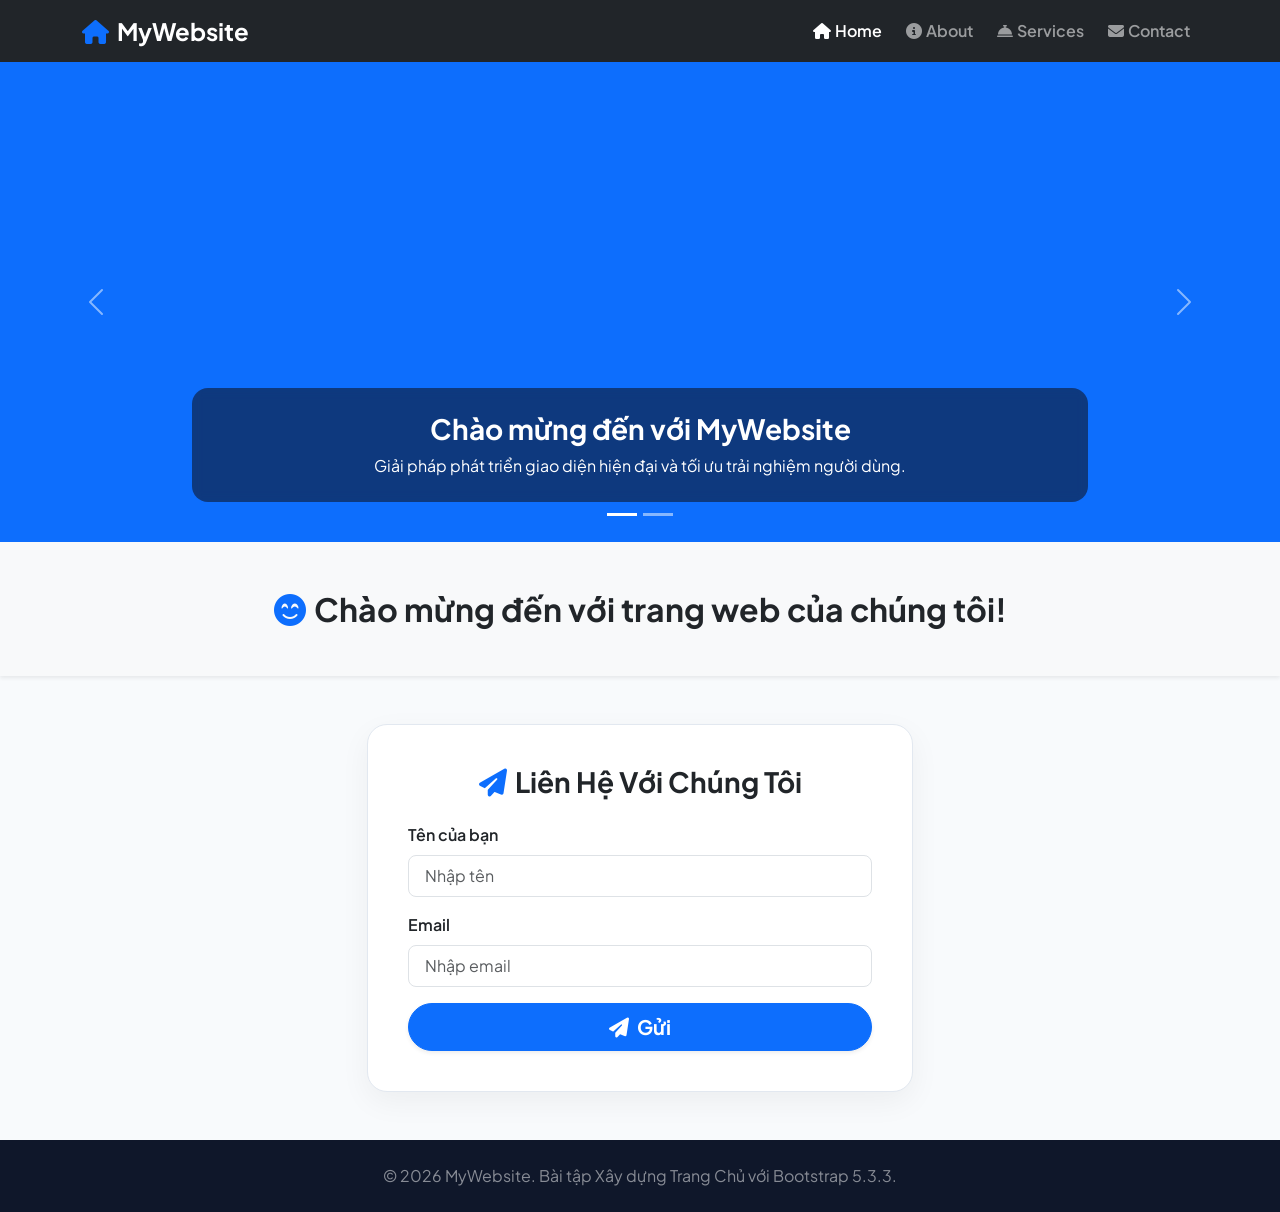
<file: index.html>
<!DOCTYPE html>
<html lang="vi">
<head>
    <meta charset="UTF-8">
    <meta name="viewport" content="width=device-width, initial-scale=1.0">
    <title>Trang Chủ - MyWebsite</title>
    <!-- Bước 1: Cài đặt Bootstrap 5.3.3 và Font Awesome 6.5.2 -->
    <link href="https://cdn.jsdelivr.net/npm/bootstrap@5.3.3/dist/css/bootstrap.min.css" rel="stylesheet">
    <link rel="stylesheet" href="https://cdnjs.cloudflare.com/ajax/libs/font-awesome/6.5.2/css/all.min.css">
    <!-- Google Fonts -->
    <link rel="preconnect" href="https://fonts.googleapis.com">
    <link rel="preconnect" href="https://fonts.gstatic.com" crossorigin>
    <link href="https://fonts.googleapis.com/css2?family=Plus+Jakarta+Sans:wght@300;400;500;600;700;800&display=swap" rel="stylesheet">
    <style>
        body {
            font-family: 'Plus Jakarta Sans', sans-serif;
            color: #334155;
            background-color: #f8fafc;
        }

        .carousel-item img {
            height: 480px;
            object-fit: cover;
        }

        .carousel-caption {
            background: rgba(15, 23, 42, 0.6);
            backdrop-filter: blur(5px);
            border-radius: 1rem;
            padding: 1.5rem;
            bottom: 2.5rem;
        }

        .card-custom {
            border: 1px solid #e2e8f0;
            border-radius: 1.25rem;
            box-shadow: 0 10px 30px rgba(0, 0, 0, 0.05);
        }

        footer {
            background-color: #0f172a;
            color: #94a3b8;
        }
    </style>
</head>
<body>

    <!-- Bước 2: Tạo Navbar với Font Awesome -->
    <nav class="navbar navbar-expand-lg navbar-dark bg-dark sticky-top">
        <div class="container">
            <a class="navbar-brand fw-bold fs-4" href="#"><i class="fas fa-home me-2 text-primary"></i>MyWebsite</a>
            <button class="navbar-toggler border-0" type="button" data-bs-toggle="collapse" data-bs-target="#navbarNav">
                <span class="navbar-toggler-icon"></span>
            </button>
            <div class="collapse navbar-collapse" id="navbarNav">
                <ul class="navbar-nav ms-auto gap-2 fw-semibold">
                    <li class="nav-item"><a class="nav-link active" href="#"><i class="fas fa-house me-1"></i>Home</a></li>
                    <li class="nav-item"><a class="nav-link" href="#about"><i class="fas fa-info-circle me-1"></i>About</a></li>
                    <li class="nav-item"><a class="nav-link" href="#services"><i class="fas fa-concierge-bell me-1"></i>Services</a></li>
                    <li class="nav-item"><a class="nav-link" href="#contact"><i class="fas fa-envelope me-1"></i>Contact</a></li>
                </ul>
            </div>
        </div>
    </nav>

    <!-- Bước 3: Tạo Hero Section với Carousel -->
    <div id="heroCarousel" class="carousel slide" data-bs-ride="carousel">
        <div class="carousel-indicators">
            <button type="button" data-bs-target="#heroCarousel" data-bs-slide-to="0" class="active" aria-current="true" aria-label="Slide 1"></button>
            <button type="button" data-bs-target="#heroCarousel" data-bs-slide-to="1" aria-label="Slide 2"></button>
        </div>
        <div class="carousel-inner">
            <div class="carousel-item active">
                <img src="image1.jpg" class="d-block w-100" alt="Slide 1">
                <div class="carousel-caption d-none d-md-block">
                    <h3 class="fw-bold text-white mb-2">Chào mừng đến với MyWebsite</h3>
                    <p class="mb-0">Giải pháp phát triển giao diện hiện đại và tối ưu trải nghiệm người dùng.</p>
                </div>
            </div>
            <div class="carousel-item">
                <img src="image2.jpg" class="d-block w-100" alt="Slide 2">
                <div class="carousel-caption d-none d-md-block">
                    <h3 class="fw-bold text-white mb-2">Công Nghệ & Đổi Mới</h3>
                    <p class="mb-0">Ứng dụng Bootstrap 5.3.3 và Flexbox trong xây dựng layout chuyên nghiệp.</p>
                </div>
            </div>
        </div>
        <button class="carousel-control-prev" type="button" data-bs-target="#heroCarousel" data-bs-slide="prev">
            <span class="carousel-control-prev-icon" aria-hidden="true"></span>
            <span class="visually-hidden">Previous</span>
        </button>
        <button class="carousel-control-next" type="button" data-bs-target="#heroCarousel" data-bs-slide="next">
            <span class="carousel-control-next-icon" aria-hidden="true"></span>
            <span class="visually-hidden">Next</span>
        </button>
    </div>

    <!-- Bước 4: Thêm Section với Flexbox -->
    <div class="d-flex justify-content-center align-items-center bg-light py-5 shadow-sm">
        <h2 class="fw-bold text-dark text-center mb-0 px-3">
            <i class="fas fa-smile-beam text-primary me-2"></i>Chào mừng đến với trang web của chúng tôi!
        </h2>
    </div>

    <!-- Bước 5: Tạo Contact Form với Bootstrap Form -->
    <section class="container my-5" id="contact">
        <div class="row justify-content-center">
            <div class="col-12 col-md-8 col-lg-6">
                <div class="card card-custom p-3 p-md-4 bg-white">
                    <div class="card-body">
                        <h3 class="fw-bold text-center mb-4 text-dark">
                            <i class="fas fa-paper-plane me-2 text-primary"></i>Liên Hệ Với Chúng Tôi
                        </h3>
                        <form>
                            <div class="mb-3">
                                <label for="name" class="form-label fw-semibold">Tên của bạn</label>
                                <input type="text" class="form-control form-control-lg fs-6" id="name" placeholder="Nhập tên">
                            </div>
                            <div class="mb-3">
                                <label for="email" class="form-label fw-semibold">Email</label>
                                <input type="email" class="form-control form-control-lg fs-6" id="email" placeholder="Nhập email">
                            </div>
                            <button type="submit" class="btn btn-primary btn-lg w-100 fw-bold rounded-pill shadow-sm">
                                <i class="fas fa-paper-plane me-2"></i>Gửi
                            </button>
                        </form>
                    </div>
                </div>
            </div>
        </div>
    </section>

    <!-- Footer -->
    <footer class="text-center py-4 mt-auto">
        <div class="container">
            <p class="mb-0 text-white-50">&copy; 2026 MyWebsite. Bài tập Xây dựng Trang Chủ với Bootstrap 5.3.3.</p>
        </div>
    </footer>

    <!-- Bước 1: JavaScript của Bootstrap 5.3.3 -->
    <script src="https://cdn.jsdelivr.net/npm/bootstrap@5.3.3/dist/js/bootstrap.bundle.min.js"></script>
</body>
</html>
</file>
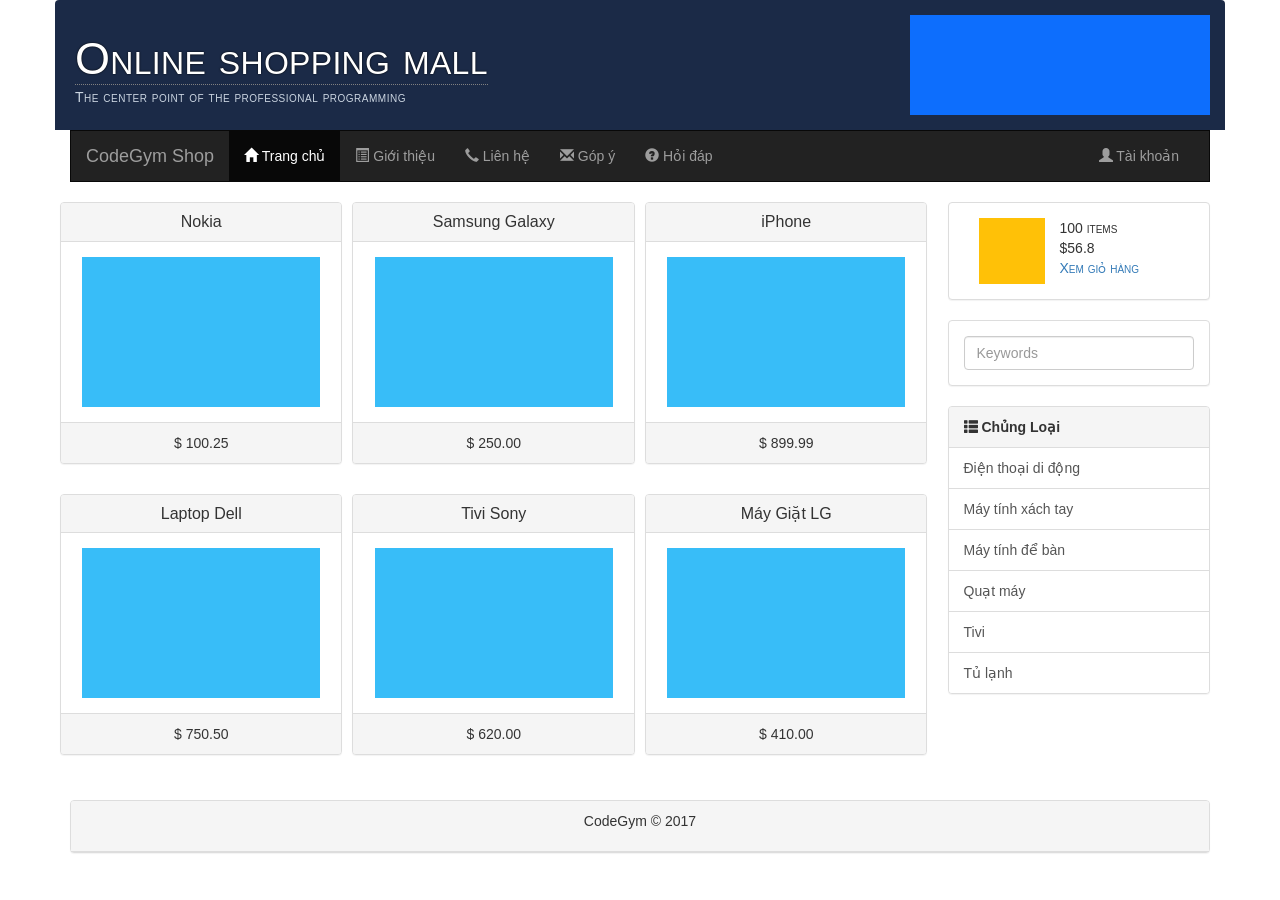
<file: layout.html>
<!DOCTYPE html>
<html lang="en">
<head>
    <meta charset="UTF-8">
    <meta name="viewport" content="width=device-width, initial-scale=1">
    <!-- Bootstrap 3.3.7 CSS -->
    <link rel="stylesheet" href="https://maxcdn.bootstrapcdn.com/bootstrap/3.3.7/css/bootstrap.min.css">
    <!-- Custom Stylesheet -->
    <link rel="stylesheet" href="poly.css">
    <!-- jQuery and Bootstrap JS -->
    <script src="https://ajax.googleapis.com/ajax/libs/jquery/3.2.1/jquery.min.js"></script>
    <script src="https://maxcdn.bootstrapcdn.com/bootstrap/3.3.7/js/bootstrap.min.js"></script>
    <title>Layout - Online Shopping Mall</title>
</head>
<body>

    <div class="container" style="height: auto">
        
        <!-- Bước 2 & 3: Thiết kế Header -->
        <header class="row">
            <div class="shopping-mall">
                <h1>Online shopping mall</h1>
                <h5>The center point of the professional programming</h5>
            </div>
            <img class="pull-right" src="images/header-object.png" alt="Header Graphic"/>
        </header>

        <!-- Bước 4: Thiết kế Nav -->
        <nav class="navbar navbar-inverse">
            <div class="container-fluid">
                <div class="navbar-header">
                    <button type="button" class="navbar-toggle collapsed" data-toggle="collapse" data-target="#bs-example-navbar-collapse-1" aria-expanded="false">
                        <span class="sr-only">Toggle navigation</span>
                        <span class="icon-bar"></span>
                        <span class="icon-bar"></span>
                        <span class="icon-bar"></span>
                    </button>
                    <a class="navbar-brand" href="#">CodeGym Shop</a>
                </div>

                <div class="collapse navbar-collapse" id="bs-example-navbar-collapse-1">
                    <ul class="nav navbar-nav">
                        <li class="active"><a href="#"><span class="glyphicon glyphicon-home"></span> Trang chủ</a></li>
                        <li><a href="#"><span class="glyphicon glyphicon-list-alt"></span> Giới thiệu</a></li>
                        <li><a href="#"><span class="glyphicon glyphicon-earphone"></span> Liên hệ</a></li>
                        <li><a href="#"><span class="glyphicon glyphicon-envelope"></span> Góp ý</a></li>
                        <li><a href="#"><span class="glyphicon glyphicon-question-sign"></span> Hỏi đáp</a></li>
                    </ul>
                    <ul class="nav navbar-nav navbar-right">
                        <li><a href="#"><span class="glyphicon glyphicon-user"></span> Tài khoản</a></li>
                    </ul>
                </div>
            </div>
        </nav>

        <!-- Bước 5 & 6: Khối Main Content chứa Article và Aside -->
        <div class="row">
            
            <!-- Thẻ Article (col-sm-9) chứa danh sách sản phẩm -->
            <article class="col-sm-9">
                <div class="row">
                    <!-- Sản phẩm 1 -->
                    <div class="col-sm-4 poly-prod">
                        <div class="panel panel-default">
                            <div class="panel-heading">
                                <h4 class="panel-title">Nokia</h4>
                            </div>
                            <div class="panel-body">
                                <img src="images/computer.png" height="228" width="292" alt="Nokia"/>
                            </div>
                            <div class="panel-footer">
                                $ 100.25
                            </div>
                        </div>
                    </div>

                    <!-- Sản phẩm 2 -->
                    <div class="col-sm-4 poly-prod">
                        <div class="panel panel-default">
                            <div class="panel-heading">
                                <h4 class="panel-title">Samsung Galaxy</h4>
                            </div>
                            <div class="panel-body">
                                <img src="images/computer.png" height="228" width="292" alt="Samsung"/>
                            </div>
                            <div class="panel-footer">
                                $ 250.00
                            </div>
                        </div>
                    </div>

                    <!-- Sản phẩm 3 -->
                    <div class="col-sm-4 poly-prod">
                        <div class="panel panel-default">
                            <div class="panel-heading">
                                <h4 class="panel-title">iPhone</h4>
                            </div>
                            <div class="panel-body">
                                <img src="images/computer.png" height="228" width="292" alt="iPhone"/>
                            </div>
                            <div class="panel-footer">
                                $ 899.99
                            </div>
                        </div>
                    </div>
                </div>

                <div class="row">
                    <!-- Sản phẩm 4 -->
                    <div class="col-sm-4 poly-prod">
                        <div class="panel panel-default">
                            <div class="panel-heading">
                                <h4 class="panel-title">Laptop Dell</h4>
                            </div>
                            <div class="panel-body">
                                <img src="images/computer.png" height="228" width="292" alt="Laptop Dell"/>
                            </div>
                            <div class="panel-footer">
                                $ 750.50
                            </div>
                        </div>
                    </div>

                    <!-- Sản phẩm 5 -->
                    <div class="col-sm-4 poly-prod">
                        <div class="panel panel-default">
                            <div class="panel-heading">
                                <h4 class="panel-title">Tivi Sony</h4>
                            </div>
                            <div class="panel-body">
                                <img src="images/computer.png" height="228" width="292" alt="Tivi Sony"/>
                            </div>
                            <div class="panel-footer">
                                $ 620.00
                            </div>
                        </div>
                    </div>

                    <!-- Sản phẩm 6 -->
                    <div class="col-sm-4 poly-prod">
                        <div class="panel panel-default">
                            <div class="panel-heading">
                                <h4 class="panel-title">Máy Giặt LG</h4>
                            </div>
                            <div class="panel-body">
                                <img src="images/computer.png" height="228" width="292" alt="Máy Giặt LG"/>
                            </div>
                            <div class="panel-footer">
                                $ 410.00
                            </div>
                        </div>
                    </div>
                </div>
            </article>

            <!-- Thẻ Aside (col-sm-3) chứa Giỏ hàng, Tìm kiếm và Danh mục -->
            <aside class="col-sm-3">
                
                <!-- Giỏ hàng -->
                <div class="poly-cart">
                    <div class="panel panel-default">
                        <div class="panel-body">
                            <img class="col-sm-5" src="images/shoppingcart.gif" alt="Shopping Cart"/>
                            <ul class="col-sm-7">
                                <li>100 items</li>
                                <li>$56.8</li>
                                <li><a href="#">Xem giỏ hàng</a></li>
                            </ul>
                        </div>
                    </div>
                </div>

                <!-- Tìm kiếm -->
                <div class="panel panel-default">
                    <div class="panel-body">
                        <form>
                            <input placeholder="Keywords" class="form-control"/>
                        </form>
                    </div>
                </div>

                <!-- Danh mục loại hàng -->
                <div class="panel panel-default">
                    <div class="panel-heading">
                        <span class="glyphicon glyphicon-th-list"></span> <strong>Chủng Loại</strong>
                    </div>
                    <div class="list-group">
                        <a href="#" class="list-group-item">Điện thoại di động</a>
                        <a href="#" class="list-group-item">Máy tính xách tay</a>
                        <a href="#" class="list-group-item">Máy tính để bàn</a>
                        <a href="#" class="list-group-item">Quạt máy</a>
                        <a href="#" class="list-group-item">Tivi</a>
                        <a href="#" class="list-group-item">Tủ lạnh</a>
                    </div>
                </div>

            </aside>

        </div>

        <!-- Chân trang Footer -->
        <footer class="panel panel-default">
            <div class="panel-heading text-center">
                <p>CodeGym &copy; 2017</p>
            </div>
        </footer>

    </div>

</body>
</html>
</file>
<file: poly.css>
header {
    position: relative;
    background-color: #1b2a47;
    min-height: 130px;
    margin-bottom: 0px;
    border-radius: 4px 4px 0 0;
}

.shopping-mall {
    position: absolute;
    bottom: 15px;
    left: 20px;
    font-variant: small-caps;
}

.shopping-mall > h1 {
    font-family: Impact, Charcoal, sans-serif;
    font-size: 45px;
    color: white;
    letter-spacing: 0.3px;
    text-shadow: 0 0 2px black;
    padding-bottom: 0px;
    border-bottom: 1px dotted gray;
    margin: 0px;
}

.shopping-mall > h5 {
    color: #cbd5e1;
    margin-top: 5px;
    letter-spacing: 0.5px;
}

header img.pull-right {
    max-height: 100px;
    margin-top: 15px;
    margin-right: 15px;
}

.navbar-inverse {
    border-radius: 0;
    margin-bottom: 15px;
}

.poly-cart {
    margin-top: 5px;
}

.poly-cart ul {
    padding: 0px;
    margin: 0px;
    list-style: none;
    font-variant: small-caps;
}

.poly-cart .panel-heading strong {
    font-variant: small-caps;
    font-size: larger;
    text-shadow: 0 0 2px darkgray;
}

.poly-prod {
    text-align: center;
    padding: 5px;
}

.poly-prod .panel-body img {
    height: 150px;
    max-width: 95%;
    margin: 0 auto;
}

footer {
    margin-top: 20px;
}
</file>
